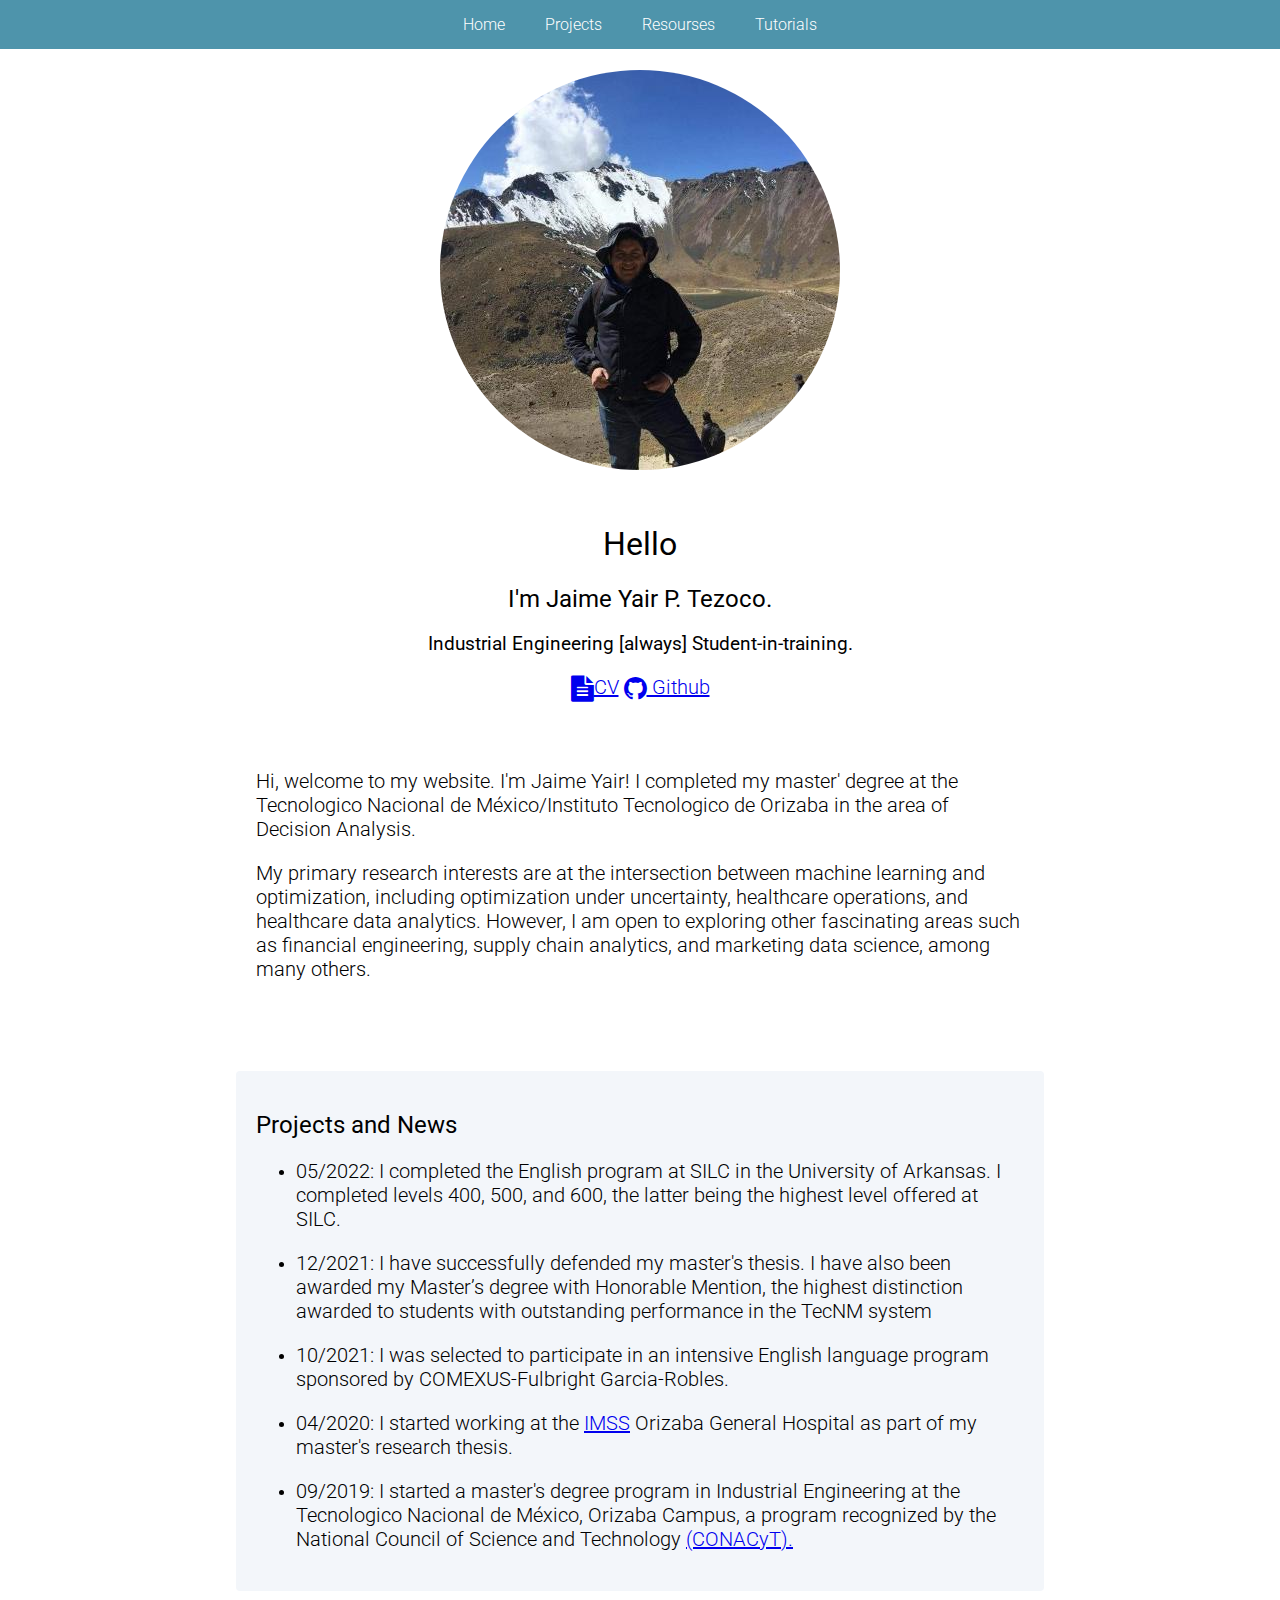
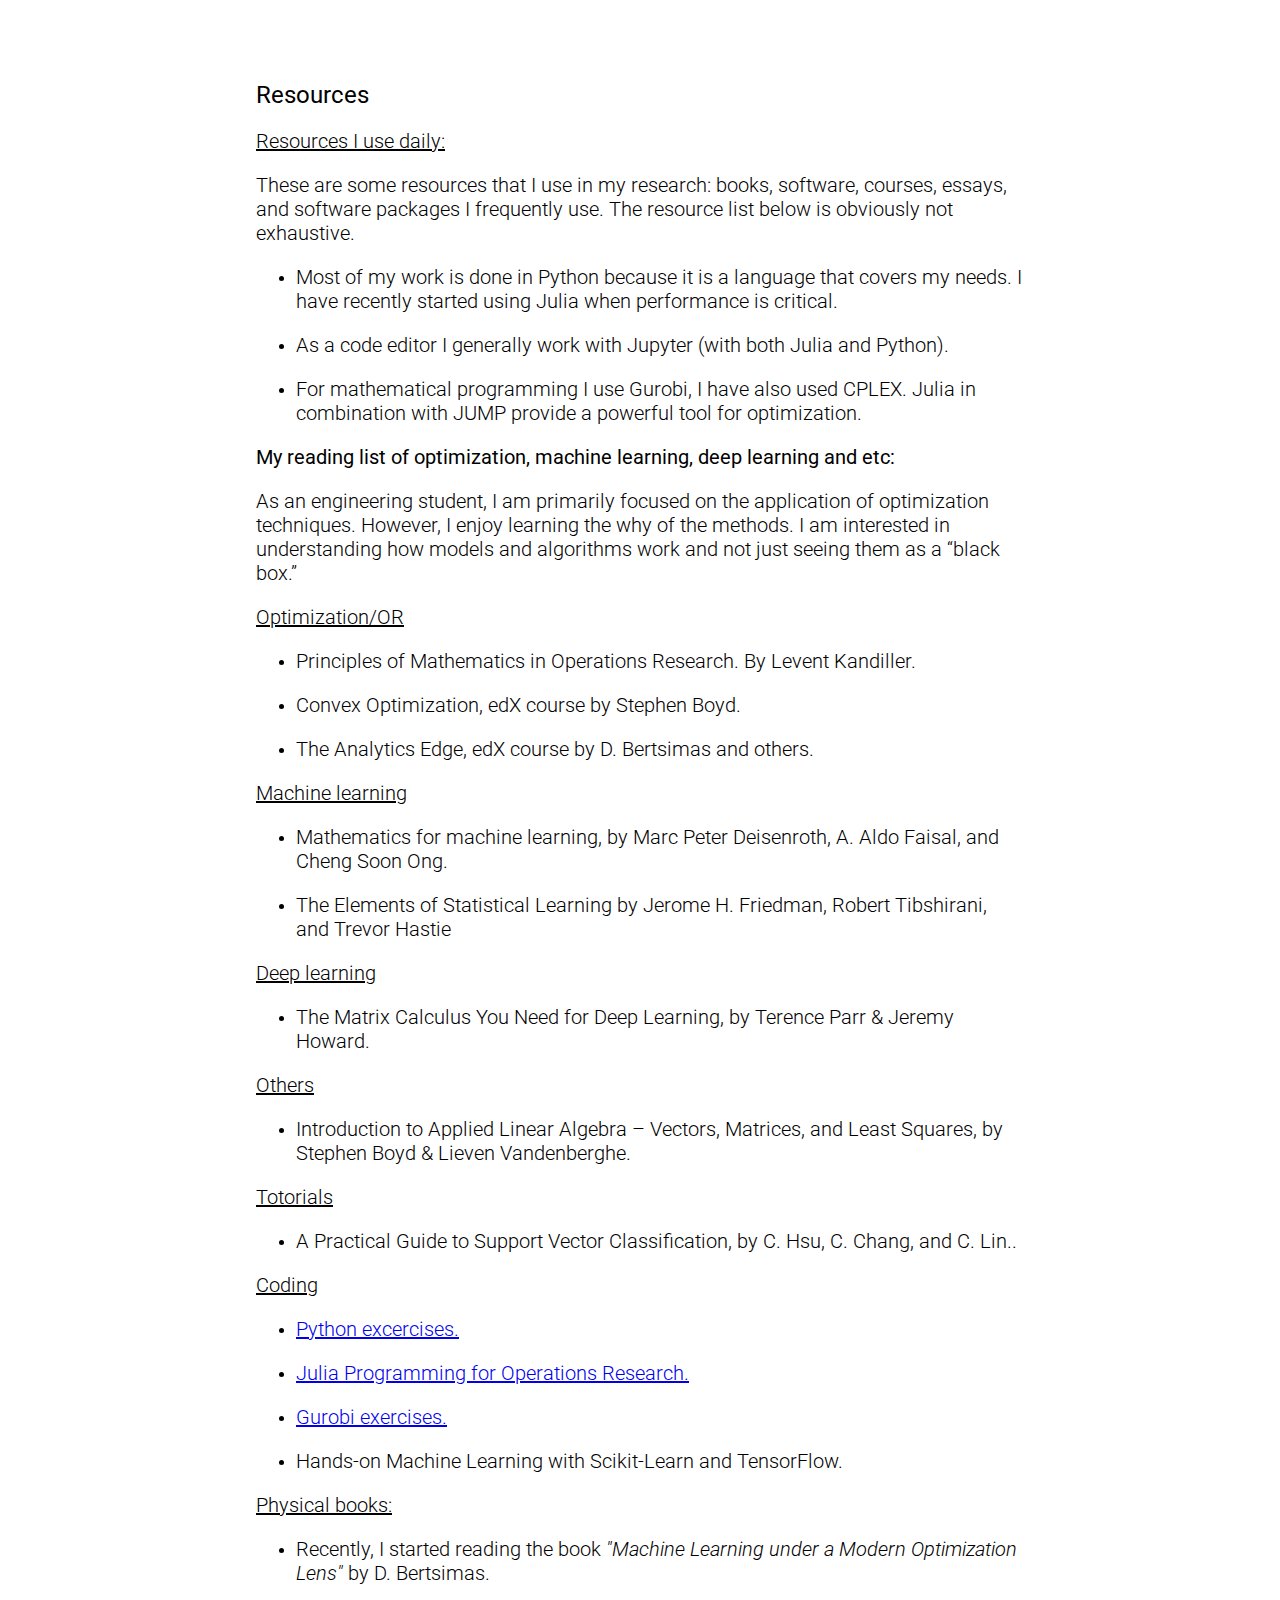
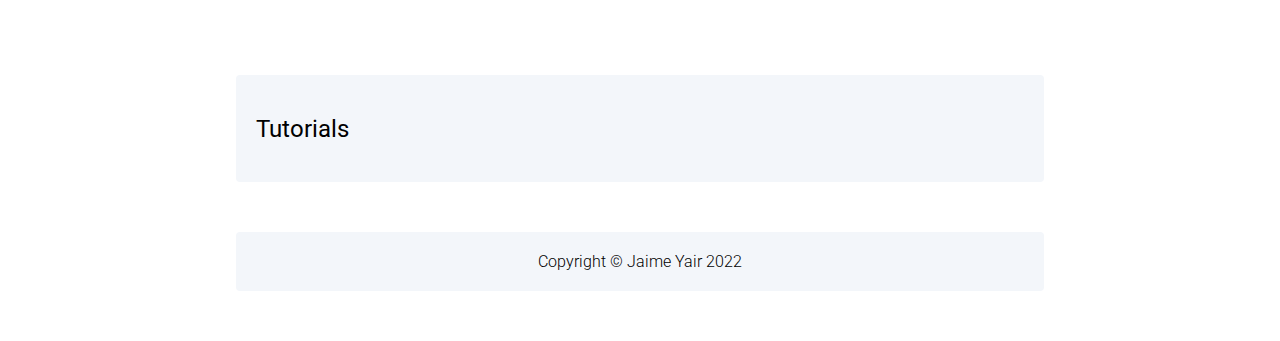
<file: index.html>
<!DOCTYPE html>
<html lang="en" dir="ltr">
  <head>
    <meta charset="utf-8">
    <title> Jaime </title>
    <link rel="stylesheet" href="css/estilo.css" rel="stylesheet">
    <!-- Google fonts -->
    <link href="https://fonts.googleapis.com/css?family=Roboto:300,400" rel="stylesheet">
    <!-- font awesome -->
    <link rel="stylesheet" href="https://cdnjs.cloudflare.com/ajax/libs/font-awesome/4.7.0/css/font-awesome.min.css">
  </head>
<style>
  html{
    scroll-behavior: smooth;
  }
</style>

  <body>

    <header id="Presentacion" class="top">
      <input type="checkbox" id="btn-menu">
      <label for="btn-menu"><img src="images/menu.png" alt="">
      </label>
      <nav class="menu">
        <ul>
          <li><a href="#Intro">Home</a></li>
          <li><a href="#Projects">Projects</a></li>
          <li><a href="#Resources">Resourses</a></li>
          <li><a href="#Tutorials">Tutorials</a></li>

        </ul>
      </nav>

    </header>
    <!-- Intro Section -->
     <section id="Intro" class="fff-section">
         <div class="container">
             <div class="row">
                 <div class="col-lg-4">
                     <img class="imagen" src="images/yo.png">
                 </div>
                 <div class="col-lg-8">
                     <h1>Hello</h1>
                     <h2>I'm Jaime Yair P. Tezoco.</h2>
                     <h3>Industrial Engineering [always] Student-in-training.</h3>
                 </div>
             </div>
             <div class="row">
                 <div class="col-lg-12">
                     <p style="text-align: center;">
                         <a href="https://www.linkedin.com/in/jaime-y-p%C3%A9rez-tezoco-8431a2229/" class="btn btn-default" target="_blank"><i class="fa fa-file-text fa-lg" style="vertical-align: middle;"></i>CV</a>
                         <a href="https://github.com/Jaime-Yair" class="btn btn-default" target="_blank"><i class="fa fa-github fa-lg" style="vertical-align: middle;"></i> Github</a>
                     </p>
                 </div>
             </div>
         </div>
     </section>



  <section class="Presentacion">
    <section>
      <article>
        <p> Hi, welcome to my website. I'm Jaime Yair! I completed my master' degree at the Tecnologico Nacional de México/Instituto Tecnologico de Orizaba
          in the area of Decision Analysis. </p>
          <p> My primary research interests are at the intersection between machine learning and optimization, including optimization
            under uncertainty, healthcare operations, and healthcare data analytics. However, I am open to exploring other
            fascinating areas such as financial engineering, supply chain analytics, and marketing data science, among many others.</p>
      </article>
    </section>
  </section>

  <section id="Projects" class="Projects">
    <article>
      <h2>Projects and News</h2>
      <ul>
        <li>
          <p>05/2022: I completed the English program at SILC in the University of Arkansas. I completed levels 400, 500, and 600,
          the latter being the highest level offered at SILC.</p>
        </li>
        <li>
          <p>12/2021: I have successfully defended my master's thesis. I have also been awarded  my Master’s degree with Honorable Mention,
            the highest distinction awarded to students with outstanding performance in the TecNM system</p>
        </li>
        <li>
          <p>10/2021: I was selected to participate in an intensive English language program sponsored by COMEXUS-Fulbright Garcia-Robles.</p>
        </li>
        <li>
          <p>04/2020: I started working at the <a href="http://www.imss.gob.mx/">IMSS</a> Orizaba General Hospital as part of my master's research thesis.</p>
        </li>
        <li>
          <p>09/2019: I started a master's degree program in Industrial Engineering at the Tecnologico Nacional de México,
            Orizaba Campus, a program recognized by the National Council of Science and
            Technology <a href="https://conacyt.mx/">(CONACyT).</a></p>
        </li>
      </ul>
    </article>
  </section>

  <section id="Resources" class="Resources">
    <article>
      <h2>Resources</h2>
      <p><u>Resources I use daily:</u></p>
      <p>These are some resources that I use in my research: books, software, courses, essays, and software packages
         I frequently use. The resource list below is obviously not exhaustive.</p>
      <ul>
        <li>
          <p>Most of my work is done in Python because it is a language that covers my needs. I have recently started using
            Julia when performance is critical.</p>
        </li>
        <li>
          <p>As a code editor I generally work with Jupyter (with both Julia and Python).</p>
        </li>
        <li>
          <p>For mathematical programming I use Gurobi, I have also used CPLEX. Julia in combination with JUMP
            provide a powerful tool for optimization.</p>
        </li>
      </ul>

      <p><b>My reading list of optimization, machine learning, deep learning and etc:</b></p>
      <p>As an engineering student, I am primarily focused on the application of optimization techniques.
        However, I enjoy learning the why of the methods. I am interested in understanding how models and
        algorithms work and not just seeing them as a “black box.”</p>

      <p><u>Optimization/OR</u></p>
      <ul>
        <li>
          <p>Principles of Mathematics in Operations Research. By Levent Kandiller.</p>
        </li>
        <li>
          <p>Convex Optimization, edX course by Stephen Boyd.</p>
        </li>
        <li>
          <p>The Analytics Edge, edX course by D. Bertsimas and others.</p>
        </li>
      </ul>
      <p><u>Machine learning</u></p>
      <ul>
        <li>
          <p>Mathematics for machine learning, by Marc Peter Deisenroth, A. Aldo Faisal, and Cheng Soon Ong.</p>
        </li>
        <li>
          <p>The Elements of Statistical Learning by Jerome H. Friedman, Robert Tibshirani, and Trevor Hastie</p>
        </li>
      </ul>
      <p><u>Deep learning</u></p>
      <ul>
        <li>
          <p>The Matrix Calculus You Need for Deep Learning, by Terence Parr & Jeremy Howard.</p>
        </li>
      </ul>
      <p><u>Others</u></p>
      <ul>
        <li>
          <p>Introduction to Applied Linear Algebra – Vectors, Matrices, and Least Squares, by Stephen
             Boyd & Lieven Vandenberghe.</p>
        </li>
      </ul>
      <p><u>Totorials</u></p>
      <ul>
        <li>
          <p>A Practical Guide to Support Vector Classification, by C. Hsu, C. Chang, and C. Lin..</p>
        </li>
      </ul>
      <p><u>Coding</u></p>
      <ul>
        <li>
          <p><a href="https://www.w3resource.com/python-exercises/data-structures-and-algorithms/index.php">Python excercises.</a></p>
        </li>
        <li>
          <p><a href="https://juliabook.chkwon.net/book/introduction">Julia Programming for Operations Research.</a></p>
        </li>
        <li>
          <p><a href="https://www.gurobi.com/resources/?category-filter=code-example">Gurobi exercises.</a></p>
        </li>
        <li>
          <p>Hands-on Machine Learning with Scikit-Learn and TensorFlow.</p>
        </li>
      </ul>
<p><u>Physical books:</u></p>
<ul>
<li>
<p>Recently, I started reading the book <em>"Machine Learning under a Modern Optimization Lens"</em>  by D. Bertsimas.</p>
</li>
</ul>

    </article>


  </section>


  <section id="Tutorials" class="Tutorials">
    <article>
      <h2>Tutorials</h2>
      <!-- <p>Complete tutorials and their explanation are presented in this section.</p>
      <h4>Optimization/operations research exercises</h4>
      <ul>
        <li><a href="OR - Optimization/Investment.html">Investment</a></li>
        <li><a href="OR - Optimization/Single-Period Production Model.html">Single-Period Production Model</a></li>
        <li><a href="Investment.html">Investment</a></li>
      </ul> -->
    </article>
  </section>

  <footer class="footer"> Copyright © Jaime Yair 2022</footer>

  </body>
</html>
</file>
<file: css/estilo.css>
.top{
  position: fixed;
}


body {
  margin: 0;
  font-family: sans-serif;
}

.Presentacion{
  width: 60%;
  margin: 30px auto;
  padding: 20px;
  background: #fff;
  overflow: auto;
  border-radius: 4px;
}
.imagen {
    width:400px;
    height:400px;
    border-radius:200px;
    margin: 30px auto;

}


header {
  width: 100%;
  background: #4E94AB
}

#btn-menu {
  display: none;
}

header label {
  display: none;
  width: 30px;
  height: 30px;
  padding: 10px;
  border-right: 1px solid #fff
}

header label:hover{
  cursor: pointer;
  background: rgba(0, 0, 0, 0.3);
}

.menu ul{
  margin: 0;
  list-style: none;
  padding: 0;
  display: flex;
  justify-content: center;
}
.menu li:hover{
  background: rgba(0, 0, 0, 0.3);

}
.menu li a {
  display: block;
  padding: 15px 20px;
  color: #fff;
  text-decoration: none;
}



@media (max-width:768px) {
  header label{
    display: block;
  }
  .menu{
    position: absolute;
    background: #4E94AB;
    width: 75%;
    margin-left: -75%;
    transition: all 0.3s;
  }
  .menu ul{
    flex-direction: column;
  }
  .menu li {
    border-top:1px solid #fff;
  }
  #btn-menu:checked ~ .menu{
    margin: 0;
  }
}


.Projects{
  width: 60%;
  margin: 50px auto;
  padding: 20px;
  background: #F3F6FA;
  overflow: auto;
  border-radius: 4px;
}
.Resources{
  width: 60%;
  margin: 50px auto;
  padding: 20px;
  background: #fff;
  overflow: auto;
  border-radius: 4px;
}
.Tutorials{
  width: 60%;
  margin: 50px auto;
  padding: 20px;
  background: #F3F6FA;
  overflow: auto;
  border-radius: 4px;
}
.footer{
  width: 60%;
  margin: 50px auto;
  padding: 20px;
  background: #F3F6FA;
  overflow: auto;
  border-radius: 4px;
  justify-content: center;
  text-align: center;
}


/*!
 * Start Bootstrap - Scrolling Nav (http://startbootstrap.com/)
 * Copyright 2013-2016 Start Bootstrap
 * Licensed under MIT (https://github.com/BlackrockDigital/startbootstrap/blob/gh-pages/LICENSE)
 */

body {
    width: 100%;
    height: 100%;
    font-family: 'Roboto', sans-serif;
    font-weight: 300;
}



a:hover {
    text-decoration: none;
}

p {
    font-size: 20px;
    text-align: left;
}

h1, h2, h3 {
    font-family: 'Roboto', sans-serif;
    font-weight: 400;
}

hr {
    width: 10%;
    border-color: #A9A9A9;
}
dt {
    font-family: 'Roboto', sans-serif;
    font-weight: 400;
    font-size: 20px;
}

dd {
    font-family: 'Roboto', sans-serif;
    font-weight: 300;
    font-size: 20px;
}




.fff-section {
    min-height: 100%;
    padding-top: 40px;
    text-align: center;
    background: #fff;

}


footer {
    background-color: #fff;
    padding: 32px;
}
</file>
